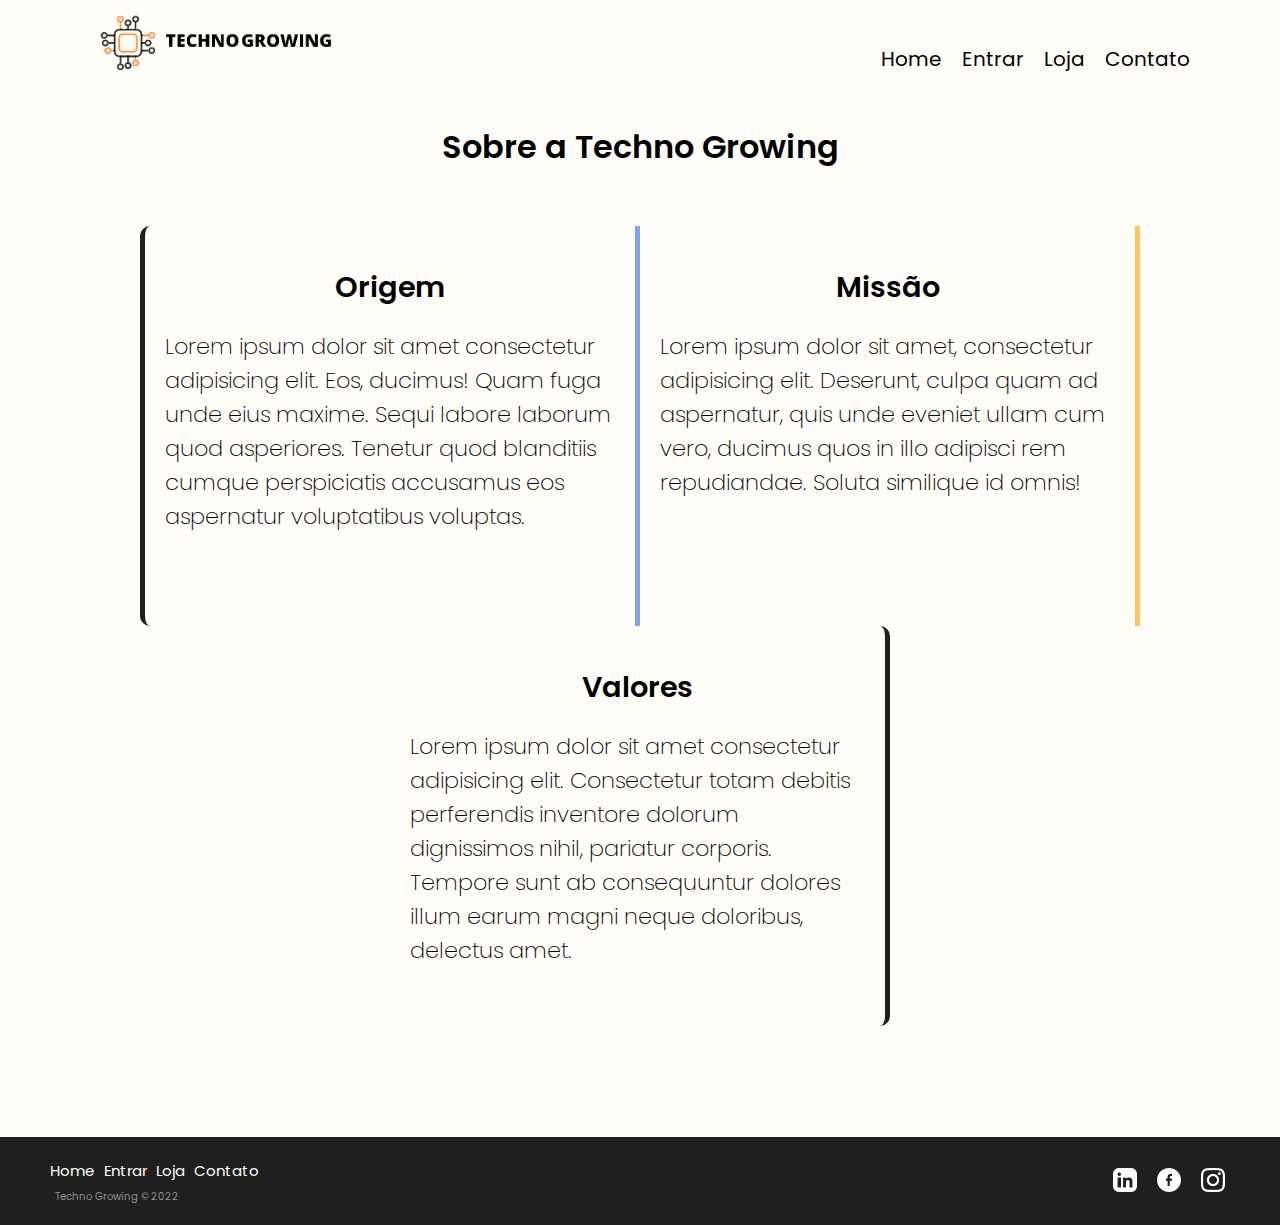
<file: Sobre.html>
<!DOCTYPE html>
<html lang="en">
<head>
    <meta charset="UTF-8">
    <meta http-equiv="X-UA-Compatible" content="IE=edge">
    <meta name="viewport" content="width=device-width, initial-scale=1.0">
    <title>Techno Growing</title>
    <link rel="icon" href="./assets/images/iconeSite.png">
    <link rel="stylesheet" href="./assets/css/sobre.css">
    <link rel="stylesheet" href="./assets/css/global.css">
</head>
<body>
    <header>
        <div class="Container">
            <div class="logo">
                <img src="./assets/images/logotipo_sem_ONG- sem fundo.png">
            </div> 
            <div class="menu">
                <nav>
                    <ul>
                        <a href="#"><li>Home</li></a>
                        <a href="./Login.html"><li>Entrar</li></a>
                        <a href="#"><li>Loja</li></a>
                        <a href="#"><li>Contato</li></a>
                    </ul>
                </nav>
            </div>
        </div>
    </header>
    <section>
        <div class="titulo">Sobre a Techno Growing</div>
        <div class="conteudo">
            <div class="cont1">
                <div class="assunto">Origem</div>
                Lorem ipsum dolor sit amet consectetur adipisicing elit. Eos, ducimus! Quam fuga unde eius maxime. Sequi labore laborum quod asperiores. Tenetur quod blanditiis cumque perspiciatis accusamus eos aspernatur voluptatibus voluptas.
            </div>
            <div class="cont2">
                <div class="assunto">Missão</div>
                Lorem ipsum dolor sit amet, consectetur adipisicing elit. Deserunt, culpa quam ad aspernatur, quis unde eveniet ullam cum vero, ducimus quos in illo adipisci rem repudiandae. Soluta similique id omnis!
            </div>
            <div class="cont3">
                <div class="assunto">Valores</div>
                Lorem ipsum dolor sit amet consectetur adipisicing elit. Consectetur totam debitis perferendis inventore dolorum dignissimos nihil, pariatur corporis. Tempore sunt ab consequuntur dolores illum earum magni neque doloribus, delectus amet.
            </div>
        </div>
    </section>
    <footer class="footer-distributed">
        <div class="footer-right">
            <a href="#"><img src="./assets/images/linkedin.png"></a>
            <a href="#"><img src="./assets/images/facebook.png"></a>
            <a href="#"><img src="./assets/images/instagram.png"></a>
        </div>
        <div class="footer-left">
            <p class="footer-links">
                <a class="link-1" href="./Login.html">Home</a>
                <a href="#">Entrar</a>
                <a href="#">Loja</a>
                <a href="#">Contato</a>
            </p>
            <p>Techno Growing &copy; 2022</p>
        </div>
    </footer>
</body>
</html>
</body>
</html>
</file>
<file: assets/css/sobre.css>
.titulo{
    display: flex;
    justify-content: center;
    font-size: 2rem;
    font-weight: 600;
    margin-top: 6px;
}
.conteudo{
    display: flex;
    flex-wrap: wrap;
    justify-content: center;
    width: 100%;
    padding: 10px;
    margin-top: 5vh;
}
.cont1, .cont2, .cont3{
    font-size: 1.4rem;
    font-weight: 200;
    padding: 20px;
    max-width: 100%;
}
.cont1{
    width: 500px;
    height: 400px;
    border-left: #1f1f1f 5px solid;
    border-right: #7ea3f1 5px solid;
    border-radius: 10px 0px 0px 10px;
}
.cont2{
    width: 500px;
    height: 400px;
    border-right: #fbc55f 5px solid;
}
.cont3{
    width: 500px;
    height: 400px;
    border-right: #1f1f1f 5px solid;
    border-radius: 0px 10px 10px 0px;
}
.assunto{
    font-size: 1.8rem;
    font-weight: 600;
    padding: 20px;
    text-align: center;
}
</file>
<file: assets/css/global.css>
@import url('https://fonts.googleapis.com/css2?family=Roboto:wght@700&display=swap');
@import url('https://fonts.googleapis.com/css2?family=Poppins&display=swap');
/* CSS reset */
*, *:before, *:after { 
    margin: 0;
    padding: 0;
    font-family: 'Roboto', sans-serif;
    font-family: 'Poppins', sans-serif;
}
*{
  margin: 0;
  padding: 0;
  outline: none;
  box-sizing: border-box;
}

body{
  background-color: #fffdf7;
}
/* CSS reset */
/*Cabeçalho do Site*/
header{
    display: flex;
    justify-content: center;
    height: 13vh;
}
.Container{
    display: flex;
    justify-content: space-between;
    margin: 0;
    width: 100%;
}
.logo img{
    width: 360px;
    padding-left: 70px;
}
.menu{
    display: flex;
    align-items: center;
    padding-right: 70px;
    font-size: 20px;
    transition: ease .25s;
}
nav ul, nav li{
    list-style: none;
}
nav ul{
    display: flex;
    padding: 10px;
}
nav a {
    color: #000;
    text-decoration: none;
    padding: 10px;
}
nav a :hover{
    text-shadow: 0px 0px 14px #b9b9b9;
    text-decoration: underline 2px #2b2d42;
    transition-duration: 200ms;
    transition-delay: 10ms;
}
/*---------------------------------------*/
/*footer do codepen*/
.footer-distributed {
  margin-top: 11.2vh;
  background: #1f1f1f; /* fallback for old browsers */
  box-sizing: border-box;
  width: 100%;
  text-align: left;
  padding: 20px 50px;
}
.footer-distributed .footer-left p {
  color: #8f9296;
  font-size: 10px;
  margin: 0;
  padding-left: 5px;
}
/* Footer links */
.footer-distributed p.footer-links {
  font-size: 15px;
  color: #fffdf7;
  margin: 0 0 5px;
  padding: 0;
  transition: ease .25s;
}
.footer-distributed p.footer-links a {
  display: inline-block;
  line-height: 1.8;
  text-decoration: none;
  color: inherit;
  transition: ease .25s;
}
.footer-distributed .footer-links a:before {
  content: " ";/* aqui sem nada escrito*/
  font-size: 20px;
  left: 0;
  color: #fffdf7;
  display: inline-block;
  padding-right: 5px;
}
.footer-distributed .footer-links .link-1:before {
  content: none;
}
.footer-distributed .footer-right {
  float: right;
  margin-top: 6px;
  max-width: 180px;
}
.footer-distributed .footer-right a {
  display: inline-block;
  width: 35px;
  height: 35px;
  padding: 5px;
  font-size: 20px;
  color: #fffdf7;
  text-align: center;
  line-height: 35px;
  margin-left: 5px;
  transition:all .25s;
}
.footer-distributed .footer-right a:hover{
    transform: scale(1.1); 
    -webkit-transform: scale(1.1);
    background-color: #707070;
    box-shadow: 0px 0px 8px -3px #e5e5e588;
    border-radius: 5px;
}
.footer-distributed p.footer-links a:hover{
  text-shadow: 0px 0px 14px #e5e5e5;
  transition-duration: 200ms;
  transition-delay: 5ms;
  text-decoration: underline;
}
/*---------------------------------------*/
/*scrollbar*/
body::-webkit-scrollbar {
  width: 13px;
}
body::-webkit-scrollbar-thumb {
  background-color: #adb5bd;    
  border-radius: 5px;
}
body::-webkit-scrollbar-track {
  background: #e9ecef;     
}
</file>
